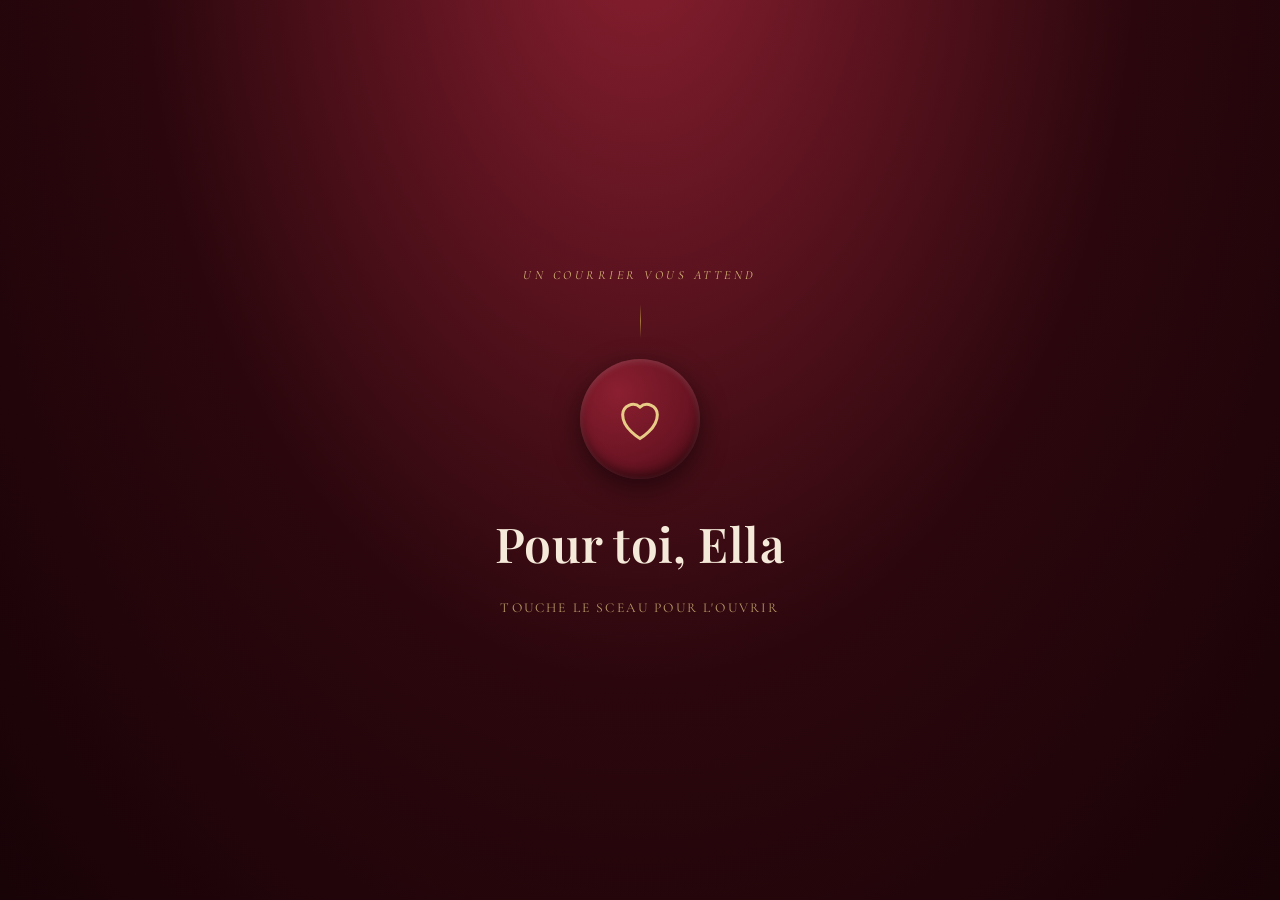
<file: index.html>
<!DOCTYPE html>
<!--
  ================================================================
  Site prêt à héberger — tout est personnalisé (Ella, "ton essentiel",
  felicioekoe3@gmail.com). Glisse ce fichier index.html sur
  app.netlify.com/drop (ou GitHub Pages / Vercel) pour le mettre en ligne.
  ================================================================
-->
<html lang="fr">
<head>
<meta charset="UTF-8">
<meta name="viewport" content="width=device-width, initial-scale=1.0">
<title>Une invitation pour toi</title>
<link rel="preconnect" href="https://fonts.googleapis.com">
<link rel="preconnect" href="https://fonts.gstatic.com" crossorigin>
<link href="https://fonts.googleapis.com/css2?family=Playfair+Display:ital,wght@0,500;0,600;0,700;1,500&family=Cormorant+Garamond:ital,wght@0,400;0,500;0,600;1,400;1,500&display=swap" rel="stylesheet">
<link rel="stylesheet" href="styles.css">
</head>
<body>

<div id="particles"></div>
<canvas id="confetti-canvas"></canvas>

<!-- STEP 0 : Enveloppe / sceau de cire -->
<section class="step active" id="step-0">
  <div class="card">
    <div class="eyebrow">Un courrier vous attend</div>
    <div class="thread"></div>
    <div class="envelope-wrap" id="seal-trigger" role="button" tabindex="0" aria-label="Ouvrir l'invitation">
      <div class="seal" id="seal">
        <svg viewBox="0 0 24 24" fill="none"><path d="M12 21s-8-4.6-8-11a4.8 4.8 0 0 1 8-3.5A4.8 4.8 0 0 1 20 10c0 6.4-8 11-8 11Z" stroke="#e8cb86" stroke-width="1.4"/></svg>
      </div>
      <h1 class="title-xl">Pour toi, Ella</h1>
      <p class="hint-tap">touche le sceau pour l'ouvrir</p>
    </div>
  </div>
</section>

<!-- STEP 1 : Intro -->
<section class="step" id="step-1">
  <div class="card">
    <div class="frame">
      <span class="corner-tl"></span><span class="corner-br"></span>
      <div class="eyebrow">L'invitation</div>
      <div class="thread"></div>
      <h2 class="title-md">Il y a quelque chose que j'aimerais t'offrir</h2>
      <p>Une soirée rien qu'à nous. Mais cette fois, c'est toi qui choisis chaque détail — la date, l'heure, le plat, le lieu, la tenue. Compose la soirée telle que tu la veux.</p>
      <button class="btn" onclick="goTo(2)">Je choisis</button>
    </div>
  </div>
</section>

<!-- STEP 2 : DATE -->
<section class="step" id="step-2">
  <div class="card">
    <div class="frame">
      <span class="corner-tl"></span><span class="corner-br"></span>
      <div class="eyebrow">Étape I · La date</div>
      <div class="thread"></div>
      <h2 class="title-md">Quel jour te convient ?</h2>
      <!-- OPTIONS DATE : modifie les 3 dates ci-dessous -->
      <div class="option-grid" data-group="date">
        <div class="option-card" data-value="Vendredi 17 juillet">
          <div class="option-name">Vendredi</div>
          <div class="option-sub">17 juillet</div>
        </div>
        <div class="option-card" data-value="Samedi 18 juillet">
          <div class="option-name">Samedi</div>
          <div class="option-sub">18 juillet</div>
        </div>
        <div class="option-card" data-value="Samedi 25 juillet">
          <div class="option-name">Samedi</div>
          <div class="option-sub">25 juillet</div>
        </div>
      </div>
      <button class="btn" id="next-2" disabled onclick="goTo(3)">Suivant</button>
    </div>
  </div>
</section>

<!-- STEP 3 : HEURE -->
<section class="step" id="step-3">
  <div class="card">
    <div class="frame">
      <span class="corner-tl"></span><span class="corner-br"></span>
      <div class="eyebrow">Étape II · L'heure</div>
      <div class="thread"></div>
      <h2 class="title-md">À quelle heure ?</h2>
      <!-- OPTIONS HEURE -->
      <div class="option-grid" data-group="heure">
        <div class="option-card" data-value="19h00">
          <div class="option-name">19h00</div>
          <div class="option-sub">Pour prendre notre temps</div>
        </div>
        <div class="option-card" data-value="19h30">
          <div class="option-name">19h30</div>
          <div class="option-sub">Le compromis parfait</div>
        </div>
        <div class="option-card" data-value="20h30">
          <div class="option-name">20h30</div>
          <div class="option-sub">Une entrée sous les étoiles</div>
        </div>
      </div>
      <button class="btn" id="next-3" disabled onclick="goTo(4)">Suivant</button>
    </div>
  </div>
</section>

<!-- STEP 4 : PLAT -->
<section class="step" id="step-4">
  <div class="card">
    <div class="frame">
      <span class="corner-tl"></span><span class="corner-br"></span>
      <div class="eyebrow">Étape III · Le plat</div>
      <div class="thread"></div>
      <h2 class="title-md">Qu'est-ce qui te tente ?</h2>
      <!-- OPTIONS PLAT : change noms/descriptions si besoin. Icônes en "3D" (dégradés + ombre portée), pas de photos externes pour rester fiable une fois le fichier envoyé. -->
      <div class="option-grid" data-group="plat">
        <div class="option-card" data-value="Entrecôte grillée, frites">
          <svg class="option-icon" viewBox="0 0 64 64">
            <defs>
              <radialGradient id="plate-entrecote" cx="35%" cy="30%" r="75%">
                <stop offset="0%" stop-color="#f7ecd8"/><stop offset="55%" stop-color="#d9b978"/><stop offset="100%" stop-color="#9c7a3c"/>
              </radialGradient>
              <linearGradient id="food-entrecote" x1="0%" y1="0%" x2="100%" y2="100%">
                <stop offset="0%" stop-color="#a15a3a"/><stop offset="50%" stop-color="#6e3420"/><stop offset="100%" stop-color="#3f1c10"/>
              </linearGradient>
              <linearGradient id="fries-entrecote" x1="0%" y1="0%" x2="0%" y2="100%">
                <stop offset="0%" stop-color="#f5d98a"/><stop offset="100%" stop-color="#d9ac4a"/>
              </linearGradient>
              <filter id="shadow-entrecote" x="-50%" y="-50%" width="200%" height="200%">
                <feDropShadow dx="0" dy="2.5" stdDeviation="2" flood-color="#180307" flood-opacity="0.55"/>
              </filter>
            </defs>
            <ellipse cx="32" cy="53" rx="18" ry="3.2" fill="#000" opacity="0.25"/>
            <g filter="url(#shadow-entrecote)">
              <ellipse cx="32" cy="38" rx="23" ry="9.5" fill="url(#plate-entrecote)"/>
              <path d="M14 37c5-1 10-1 14 0M14 40c5-1 10-1 14 0M14 43c5-1 10-1 14 0" stroke="url(#fries-entrecote)" stroke-width="1.6" stroke-linecap="round"/>
              <path d="M27 34c3-6 9-8 14-6 5 2 6 8 3 12-3 4-9 5-13 3-4-2-6-5-4-9Z" fill="url(#food-entrecote)"/>
              <path d="M31 32c3 1 6 3 8 6M33 36c2 1 4 2 6 4" stroke="#2a120a" stroke-width="0.7" opacity="0.5" fill="none"/>
              <ellipse cx="33" cy="32" rx="4" ry="1.8" fill="#ffffff" opacity="0.22"/>
            </g>
          </svg>
          <div class="option-name">Entrecôte grillée</div>
          <div class="option-sub">servie avec ses frites</div>
        </div>
        <div class="option-card" data-value="Pavé de saumon rôti, légumes de saison">
          <svg class="option-icon" viewBox="0 0 64 64">
            <defs>
              <radialGradient id="plate-saumon" cx="35%" cy="30%" r="75%">
                <stop offset="0%" stop-color="#f7ecd8"/><stop offset="55%" stop-color="#d9b978"/><stop offset="100%" stop-color="#9c7a3c"/>
              </radialGradient>
              <linearGradient id="food-saumon" x1="0%" y1="0%" x2="100%" y2="100%">
                <stop offset="0%" stop-color="#f2a877"/><stop offset="55%" stop-color="#e07a4e"/><stop offset="100%" stop-color="#a94a2c"/>
              </linearGradient>
              <filter id="shadow-saumon" x="-50%" y="-50%" width="200%" height="200%">
                <feDropShadow dx="0" dy="2.5" stdDeviation="2" flood-color="#180307" flood-opacity="0.55"/>
              </filter>
            </defs>
            <ellipse cx="32" cy="53" rx="18" ry="3.2" fill="#000" opacity="0.25"/>
            <g filter="url(#shadow-saumon)">
              <ellipse cx="32" cy="38" rx="23" ry="9.5" fill="url(#plate-saumon)"/>
              <path d="M20 35c2-5 8-7 13-6 5 1 9 5 8 9-1 4-7 6-12 5-5-1-10-4-9-8Z" fill="url(#food-saumon)"/>
              <path d="M23 34c4 1 7 3 10 5M25 37c3 1 6 2 8 4" stroke="#7a2f18" stroke-width="0.6" opacity="0.45" fill="none"/>
              <circle cx="41" cy="30" r="2.6" fill="#8aa25a" opacity="0.85"/>
              <circle cx="44" cy="33" r="2" fill="#6b8a3f" opacity="0.8"/>
              <ellipse cx="25" cy="32" rx="4" ry="1.8" fill="#ffffff" opacity="0.3"/>
            </g>
          </svg>
          <div class="option-name">Pavé de saumon rôti</div>
          <div class="option-sub">légumes de saison</div>
        </div>
        <div class="option-card" data-value="Risotto crémeux aux champignons">
          <svg class="option-icon" viewBox="0 0 64 64">
            <defs>
              <radialGradient id="plate-riso" cx="35%" cy="30%" r="75%">
                <stop offset="0%" stop-color="#f7ecd8"/><stop offset="55%" stop-color="#d9b978"/><stop offset="100%" stop-color="#9c7a3c"/>
              </radialGradient>
              <radialGradient id="food-riso" cx="35%" cy="25%" r="75%">
                <stop offset="0%" stop-color="#fdf6e6"/><stop offset="60%" stop-color="#ecd9a8"/><stop offset="100%" stop-color="#c9a24b"/>
              </radialGradient>
              <filter id="shadow-riso" x="-50%" y="-50%" width="200%" height="200%">
                <feDropShadow dx="0" dy="2.5" stdDeviation="2" flood-color="#180307" flood-opacity="0.55"/>
              </filter>
            </defs>
            <ellipse cx="32" cy="53" rx="18" ry="3.2" fill="#000" opacity="0.25"/>
            <g filter="url(#shadow-riso)">
              <ellipse cx="32" cy="38" rx="23" ry="9.5" fill="url(#plate-riso)"/>
              <ellipse cx="31" cy="33" rx="14" ry="7.5" fill="url(#food-riso)"/>
              <ellipse cx="25" cy="30" rx="3" ry="1.8" fill="#7a5a2c" opacity="0.55"/>
              <ellipse cx="34" cy="32" rx="2.4" ry="1.5" fill="#7a5a2c" opacity="0.5"/>
              <ellipse cx="29" cy="35" rx="2" ry="1.3" fill="#7a5a2c" opacity="0.45"/>
              <ellipse cx="27" cy="29" rx="5" ry="2.2" fill="#ffffff" opacity="0.3"/>
            </g>
          </svg>
          <div class="option-name">Risotto crémeux</div>
          <div class="option-sub">aux champignons</div>
        </div>
        <div class="option-card" data-value="Ayimolou, riz et haricots">
          <svg class="option-icon" viewBox="0 0 64 64">
            <defs>
              <radialGradient id="plate-ayi" cx="35%" cy="30%" r="75%">
                <stop offset="0%" stop-color="#f7ecd8"/><stop offset="55%" stop-color="#d9b978"/><stop offset="100%" stop-color="#9c7a3c"/>
              </radialGradient>
              <radialGradient id="food-ayi" cx="35%" cy="25%" r="75%">
                <stop offset="0%" stop-color="#c98a5a"/><stop offset="55%" stop-color="#a15a30"/><stop offset="100%" stop-color="#6e3418"/>
              </radialGradient>
              <filter id="shadow-ayi" x="-50%" y="-50%" width="200%" height="200%">
                <feDropShadow dx="0" dy="2.5" stdDeviation="2" flood-color="#180307" flood-opacity="0.55"/>
              </filter>
            </defs>
            <ellipse cx="32" cy="53" rx="18" ry="3.2" fill="#000" opacity="0.25"/>
            <g filter="url(#shadow-ayi)">
              <ellipse cx="32" cy="38" rx="23" ry="9.5" fill="url(#plate-ayi)"/>
              <ellipse cx="31" cy="33" rx="14" ry="7.5" fill="url(#food-ayi)"/>
              <circle cx="26" cy="30" r="1" fill="#2b1408" opacity="0.6"/>
              <circle cx="30" cy="33" r="1" fill="#2b1408" opacity="0.55"/>
              <circle cx="34" cy="30" r="0.9" fill="#2b1408" opacity="0.6"/>
              <circle cx="37" cy="34" r="1" fill="#2b1408" opacity="0.5"/>
              <ellipse cx="40" cy="31" rx="3" ry="1.8" fill="#e8b84a"/>
              <ellipse cx="27" cy="29" rx="4.5" ry="2" fill="#ffffff" opacity="0.22"/>
            </g>
          </svg>
          <div class="option-name">Ayimolou</div>
          <div class="option-sub">riz et haricots, spécialité togolaise</div>
        </div>
        <div class="option-card" data-value="Pâtes à la carbonara">
          <svg class="option-icon" viewBox="0 0 64 64">
            <defs>
              <radialGradient id="plate-carbo" cx="35%" cy="30%" r="75%">
                <stop offset="0%" stop-color="#f7ecd8"/><stop offset="55%" stop-color="#d9b978"/><stop offset="100%" stop-color="#9c7a3c"/>
              </radialGradient>
              <radialGradient id="food-carbo" cx="35%" cy="25%" r="75%">
                <stop offset="0%" stop-color="#fdf1c8"/><stop offset="60%" stop-color="#eccf7e"/><stop offset="100%" stop-color="#c9a24b"/>
              </radialGradient>
              <filter id="shadow-carbo" x="-50%" y="-50%" width="200%" height="200%">
                <feDropShadow dx="0" dy="2.5" stdDeviation="2" flood-color="#180307" flood-opacity="0.55"/>
              </filter>
            </defs>
            <ellipse cx="32" cy="53" rx="18" ry="3.2" fill="#000" opacity="0.25"/>
            <g filter="url(#shadow-carbo)">
              <ellipse cx="32" cy="38" rx="23" ry="9.5" fill="url(#plate-carbo)"/>
              <ellipse cx="31" cy="33" rx="14" ry="7.5" fill="url(#food-carbo)"/>
              <path d="M20 32c4 2 8 3 12 3s9-1 12-3M21 36c4 1 8 2 12 2s8-1 11-2" stroke="#c9a24b" stroke-width="0.8" opacity="0.5" fill="none"/>
              <rect x="24" y="29" width="2.2" height="2.2" fill="#5a3618" opacity="0.6" transform="rotate(20 24 29)"/>
              <rect x="35" y="34" width="2" height="2" fill="#5a3618" opacity="0.55" transform="rotate(-15 35 34)"/>
              <circle cx="30" cy="30" r="0.8" fill="#ffffff" opacity="0.7"/>
              <circle cx="36" cy="29" r="0.7" fill="#ffffff" opacity="0.65"/>
              <ellipse cx="27" cy="29" rx="4.5" ry="2" fill="#ffffff" opacity="0.28"/>
            </g>
          </svg>
          <div class="option-name">Pâtes à la carbonara</div>
          <div class="option-sub">œuf, lardons &amp; parmesan</div>
        </div>
        <div class="option-card" data-value="Bœuf bourguignon">
          <svg class="option-icon" viewBox="0 0 64 64">
            <defs>
              <radialGradient id="plate-bourg" cx="35%" cy="30%" r="75%">
                <stop offset="0%" stop-color="#f7ecd8"/><stop offset="55%" stop-color="#d9b978"/><stop offset="100%" stop-color="#9c7a3c"/>
              </radialGradient>
              <radialGradient id="food-bourg" cx="35%" cy="25%" r="75%">
                <stop offset="0%" stop-color="#8a2536"/><stop offset="55%" stop-color="#5e1620"/><stop offset="100%" stop-color="#3a0c14"/>
              </radialGradient>
              <filter id="shadow-bourg" x="-50%" y="-50%" width="200%" height="200%">
                <feDropShadow dx="0" dy="2.5" stdDeviation="2" flood-color="#180307" flood-opacity="0.55"/>
              </filter>
            </defs>
            <ellipse cx="32" cy="53" rx="18" ry="3.2" fill="#000" opacity="0.25"/>
            <g filter="url(#shadow-bourg)">
              <ellipse cx="32" cy="38" rx="23" ry="9.5" fill="url(#plate-bourg)"/>
              <ellipse cx="31" cy="33" rx="14" ry="7.5" fill="url(#food-bourg)"/>
              <ellipse cx="26" cy="31" rx="3.4" ry="2.6" fill="#7a2030" opacity="0.85"/>
              <ellipse cx="34" cy="35" rx="3" ry="2.3" fill="#6e1c28" opacity="0.85"/>
              <circle cx="38" cy="30" r="2.2" fill="#e8d9a8"/>
              <circle cx="24" cy="35" r="1.8" fill="#e8d9a8" opacity="0.9"/>
              <ellipse cx="27" cy="29" rx="4.5" ry="2" fill="#ffffff" opacity="0.2"/>
            </g>
          </svg>
          <div class="option-name">Bœuf bourguignon</div>
          <div class="option-sub">mijoté au vin rouge</div>
        </div>
      </div>
      <button class="btn" id="next-4" disabled onclick="goTo(5)">Suivant</button>
    </div>
  </div>
</section>

<!-- STEP 5 : LIEU (vrais restaurants à Lomé) -->
<section class="step" id="step-5">
  <div class="card">
    <div class="frame">
      <span class="corner-tl"></span><span class="corner-br"></span>
      <div class="eyebrow">Étape IV · Le lieu</div>
      <div class="thread"></div>
      <h2 class="title-md">Où veux-tu dîner ?</h2>
      <p style="font-size:0.95rem; opacity:0.7;">Six adresses à Lomé, pour six ambiances différentes.</p>
      <!-- OPTIONS LIEU : remplace par tes adresses préférées si besoin -->
      <div class="option-grid" data-group="lieu">
        <div class="option-card" data-value="Le Patio">
          <div class="option-name">Le Patio</div>
          <div class="option-sub">Cuisine française et africaine, cadre très chaleureux</div>
        </div>
        <div class="option-card" data-value="Akwaba Pool Bar & Grill">
          <div class="option-name">Akwaba Pool Bar &amp; Grill</div>
          <div class="option-sub">Grillades au bord de la piscine, à l'hôtel 2 Février</div>
        </div>
        <div class="option-card" data-value="Songhaï">
          <div class="option-name">Songhaï</div>
          <div class="option-sub">Cuisine asiatique raffinée, vue panoramique</div>
        </div>
        <div class="option-card" data-value="Côté Jardin">
          <div class="option-name">Côté Jardin</div>
          <div class="option-sub">Cuisine française, quartier calme et prisé</div>
        </div>
        <div class="option-card" data-value="Légendes Indiennes">
          <div class="option-name">Légendes Indiennes</div>
          <div class="option-sub">Pour les envies de saveurs épicées</div>
        </div>
        <div class="option-card" data-value="Alt Munich">
          <div class="option-name">Alt Munich</div>
          <div class="option-sub">Ambiance conviviale, plats variés</div>
        </div>
      </div>
      <button class="btn" id="next-5" disabled onclick="goTo(6)">Suivant</button>
    </div>
  </div>
</section>

<!-- STEP 6 : TENUE -->
<section class="step" id="step-6">
  <div class="card">
    <div class="frame">
      <span class="corner-tl"></span><span class="corner-br"></span>
      <div class="eyebrow">Étape V · La tenue</div>
      <div class="thread"></div>
      <h2 class="title-md">Comment tu t'habilles ?</h2>
      <!-- OPTIONS TENUE -->
      <div class="option-grid cols-2" data-group="tenue">
        <div class="option-card" data-value="Chic décontracté">
          <div class="option-name">Chic décontracté</div>
          <div class="option-sub">Simple, élégant, sans prise de tête</div>
        </div>
        <div class="option-card" data-value="Élégant soirée">
          <div class="option-name">Élégant soirée</div>
          <div class="option-sub">On sort le grand jeu</div>
        </div>
      </div>
      <button class="btn" id="next-6" disabled onclick="goTo(7)">Voir le récapitulatif</button>
    </div>
  </div>
</section>

<!-- STEP 7 : RÉCAPITULATIF -->
<section class="step" id="step-7">
  <div class="card">
    <div class="frame">
      <span class="corner-tl"></span><span class="corner-br"></span>
      <div class="eyebrow">L'invitation, selon toi</div>
      <div class="thread"></div>
      <h2 class="title-xl">Notre dîner</h2>
      <div class="details" id="recap-details"></div>
      <div class="btn-row">
        <button class="btn" id="rsvp-btn">Je confirme</button>
        <button class="btn btn-ghost" id="whatsapp-btn">M'envoyer sur WhatsApp</button>
        <button class="btn btn-ghost" id="mail-btn">M'envoyer par mail</button>
      </div>
      <div class="rsvp-response" id="rsvp-response"></div>
      <div class="signature">— ton essentiel</div>
    </div>
  </div>
</section>

<div class="progress" id="progress"></div>

<script src="script.js"></script>

</body>
</html>
</file>
<file: styles.css>
:root{
    --wine-deep:#2b070d;
    --burgundy:#6b1423;
    --burgundy-light:#8a1f30;
    --gold:#c9a24b;
    --gold-light:#e8cb86;
    --cream:#f5ead9;
    --blush:#d98a93;
    --shadow-deep: rgba(10,2,4,0.55);
  }
  *{ box-sizing:border-box; }
  html,body{
    margin:0; padding:0; width:100%; min-height:100%;
    background: radial-gradient(ellipse at 50% -10%, var(--burgundy-light) 0%, var(--wine-deep) 55%, #180307 100%);
    color:var(--cream); font-family:'Cormorant Garamond', serif; overflow-x:hidden;
  }
  @media (prefers-reduced-motion: reduce){
    *{ animation-duration:0.01ms !important; animation-iteration-count:1 !important; transition-duration:0.01ms !important; }
  }
  h1,h2,h3{ font-family:'Playfair Display', serif; font-weight:600; letter-spacing:0.01em; margin:0; }
  .eyebrow{
    font-family:'Cormorant Garamond', serif; font-style:italic; letter-spacing:0.28em;
    text-transform:uppercase; font-size:0.78rem; color:var(--gold-light); opacity:0.9;
  }

  #particles{ position:fixed; inset:0; pointer-events:none; z-index:0; overflow:hidden; }
  .petal{
    position:absolute; top:-5%; width:10px; height:14px;
    background: radial-gradient(circle at 30% 30%, var(--gold-light), var(--gold) 70%);
    border-radius: 60% 40% 60% 40%; opacity:0.55;
    filter: drop-shadow(0 0 4px rgba(201,162,75,0.5));
    animation-name: fall, sway; animation-timing-function: linear, ease-in-out;
    animation-iteration-count: infinite, infinite;
  }
  @keyframes fall{ from{ transform: translateY(-10vh) rotate(0deg);} to{ transform: translateY(110vh) rotate(360deg);} }
  @keyframes sway{ 0%,100%{ margin-left:0px;} 50%{ margin-left:40px;} }

  .step{
    position:fixed; inset:0; display:flex; align-items:center; justify-content:center;
    padding: 6vh 6vw; opacity:0; visibility:hidden;
    transform: translateY(24px) scale(0.98);
    transition: opacity 0.8s cubic-bezier(.2,.8,.2,1), transform 0.8s cubic-bezier(.2,.8,.2,1), visibility 0s linear 0.8s;
    z-index:1; overflow-y:auto;
  }
  .step.active{
    opacity:1; visibility:visible; transform: translateY(0) scale(1);
    transition: opacity 0.8s cubic-bezier(.2,.8,.2,1), transform 0.8s cubic-bezier(.2,.8,.2,1), visibility 0s linear 0s;
    z-index:2;
  }

  .card{ max-width: 720px; width:100%; text-align:center; position:relative; margin: auto; }

  .frame{
    border: 1px solid rgba(201,162,75,0.45); padding: 3rem 2.2rem; position:relative;
    background: linear-gradient(180deg, rgba(255,255,255,0.02), rgba(0,0,0,0.08));
    backdrop-filter: blur(2px);
  }
  .corner-tl, .corner-br{ position:absolute; width:26px; height:26px; border:1px solid var(--gold); opacity:0.8; }
  .corner-tl{ top:-1px; right:-1px; border-left:none; border-bottom:none; }
  .corner-br{ bottom:-1px; left:-1px; border-right:none; border-top:none; }

  .thread{ width:1px; height:34px; background: linear-gradient(180deg, transparent, var(--gold), transparent); margin: 1.3rem auto; opacity:0.7; }

  p{ line-height:1.6; font-size:1.12rem; color:var(--cream); opacity:0.92; }
  .title-xl{ font-size: clamp(2rem, 5vw, 3rem); }
  .title-md{ font-size: clamp(1.4rem, 3.2vw, 2rem); }

  /* ---------- envelope / wax seal ---------- */
  .envelope-wrap{ cursor:pointer; user-select:none; }
  .seal{
    width:120px; height:120px; margin:0 auto 2rem; border-radius:50%;
    background: radial-gradient(circle at 32% 28%, var(--burgundy-light), var(--burgundy) 60%, #3a0810 100%);
    box-shadow: 0 8px 26px var(--shadow-deep), inset 0 2px 6px rgba(255,255,255,0.15), inset 0 -6px 10px rgba(0,0,0,0.4);
    display:flex; align-items:center; justify-content:center; position:relative; transition: transform 0.4s ease;
  }
  .envelope-wrap:hover .seal{ transform: scale(1.04); }
  .seal svg{ width:52px; height:52px; }
  .seal.crack{ animation: crack-shake 0.5s ease; }
  .seal.crack::before{
    content:""; position:absolute; inset:-6px; border-radius:50%;
    box-shadow: 0 0 0 0 rgba(201,162,75,0.6); animation: crack-burst 0.7s ease-out forwards;
  }
  @keyframes crack-shake{ 0%,100%{ transform: scale(1) rotate(0deg);} 25%{ transform: scale(1.05) rotate(-3deg);} 50%{ transform: scale(0.96) rotate(3deg);} 75%{ transform: scale(1.03) rotate(-1deg);} }
  @keyframes crack-burst{ 0%{ box-shadow: 0 0 0 0 rgba(201,162,75,0.55); opacity:1;} 100%{ box-shadow: 0 0 0 40px rgba(201,162,75,0); opacity:0;} }
  .hint-tap{
    font-size:0.85rem; letter-spacing:0.16em; text-transform:uppercase; color:var(--gold-light);
    opacity:0.75; margin-top:1.4rem; animation: pulse-op 2.2s ease-in-out infinite;
  }
  @keyframes pulse-op{ 0%,100%{opacity:0.5;} 50%{opacity:0.95;} }

  /* ---------- buttons ---------- */
  .btn{
    display:inline-block; margin-top:2rem; padding: 0.85rem 2.4rem; border: 1px solid var(--gold);
    background: transparent; color: var(--gold-light); font-family:'Cormorant Garamond', serif;
    font-size:1.05rem; letter-spacing:0.12em; text-transform:uppercase; cursor:pointer;
    position:relative; overflow:hidden; transition: color 0.4s ease, opacity 0.3s ease;
  }
  .btn::before{
    content:""; position:absolute; inset:0; background: var(--gold); transform: scaleX(0);
    transform-origin: left; transition: transform 0.45s cubic-bezier(.2,.8,.2,1); z-index:-1;
  }
  .btn:hover{ color: var(--wine-deep); }
  .btn:hover::before{ transform: scaleX(1); }
  .btn:focus-visible{ outline:2px solid var(--gold-light); outline-offset:3px; }
  .btn[disabled]{ opacity:0.35; cursor:not-allowed; pointer-events:none; }
  .btn-ghost{ border-color: rgba(201,162,75,0.4); color: rgba(245,234,217,0.7); }

  /* ---------- progress dots ---------- */
  .progress{ position:fixed; bottom:26px; left:50%; transform:translateX(-50%); display:flex; gap:9px; z-index:5; transition: opacity 0.5s ease; }
  .progress span{ width:7px; height:7px; border-radius:50%; background: rgba(201,162,75,0.3); transition: background 0.4s ease, transform 0.4s ease; }
  .progress span.on{ background: var(--gold); transform: scale(1.3); }

  /* ---------- option cards (selection) ---------- */
  .option-grid{
    display:grid; grid-template-columns: repeat(3, 1fr); gap: 0.9rem; margin: 1.8rem 0 0.6rem;
  }
  .option-grid.cols-2{ grid-template-columns: repeat(2, 1fr); }
  @media (max-width:640px){ .option-grid, .option-grid.cols-2{ grid-template-columns: 1fr; } }

  .option-card{
    border: 1px solid rgba(201,162,75,0.35); padding: 1.2rem 0.9rem; cursor:pointer;
    background: rgba(255,255,255,0.02); transition: border-color 0.3s ease, background 0.3s ease, transform 0.3s ease;
    text-align:center; position:relative;
  }
  .option-card:hover{ border-color: var(--gold); transform: translateY(-3px); }
  .option-card.selected{
    border-color: var(--gold); background: rgba(201,162,75,0.12);
    box-shadow: 0 0 0 1px var(--gold) inset;
  }
  .option-card.selected::after{
    content:"✓"; position:absolute; top:6px; right:9px; color: var(--gold-light); font-size:0.9rem;
  }
  .option-icon{ width:44px; height:44px; margin: 0 auto 0.6rem; display:block; }
  .option-name{ font-family:'Playfair Display', serif; font-size:1.15rem; color: var(--gold-light); }
  .option-sub{ font-size:0.92rem; opacity:0.75; margin-top:0.3rem; font-style:italic; line-height:1.4; }

  /* ---------- recap ---------- */
  .details{ display:grid; grid-template-columns:1fr 1fr; gap:1.2rem 2rem; margin: 1.8rem 0 0.6rem; text-align:left; }
  .details div .label{ font-size:0.7rem; letter-spacing:0.2em; text-transform:uppercase; color:var(--gold-light); opacity:0.8; }
  .details div .value{ font-family:'Playfair Display', serif; font-size:1.2rem; margin-top:0.2rem; }
  @media (max-width:520px){ .details{ grid-template-columns:1fr; } }

  .signature{ margin-top:2rem; font-style:italic; opacity:0.85; font-size:1.05rem; }
  .btn-row{ display:flex; gap:0.8rem; justify-content:center; flex-wrap:wrap; }
  #confetti-canvas{ position:fixed; inset:0; pointer-events:none; z-index:10; }
  .rsvp-response{ margin-top:1.2rem; min-height:1.6rem; font-family:'Playfair Display', serif; color: var(--blush); }
</file>
